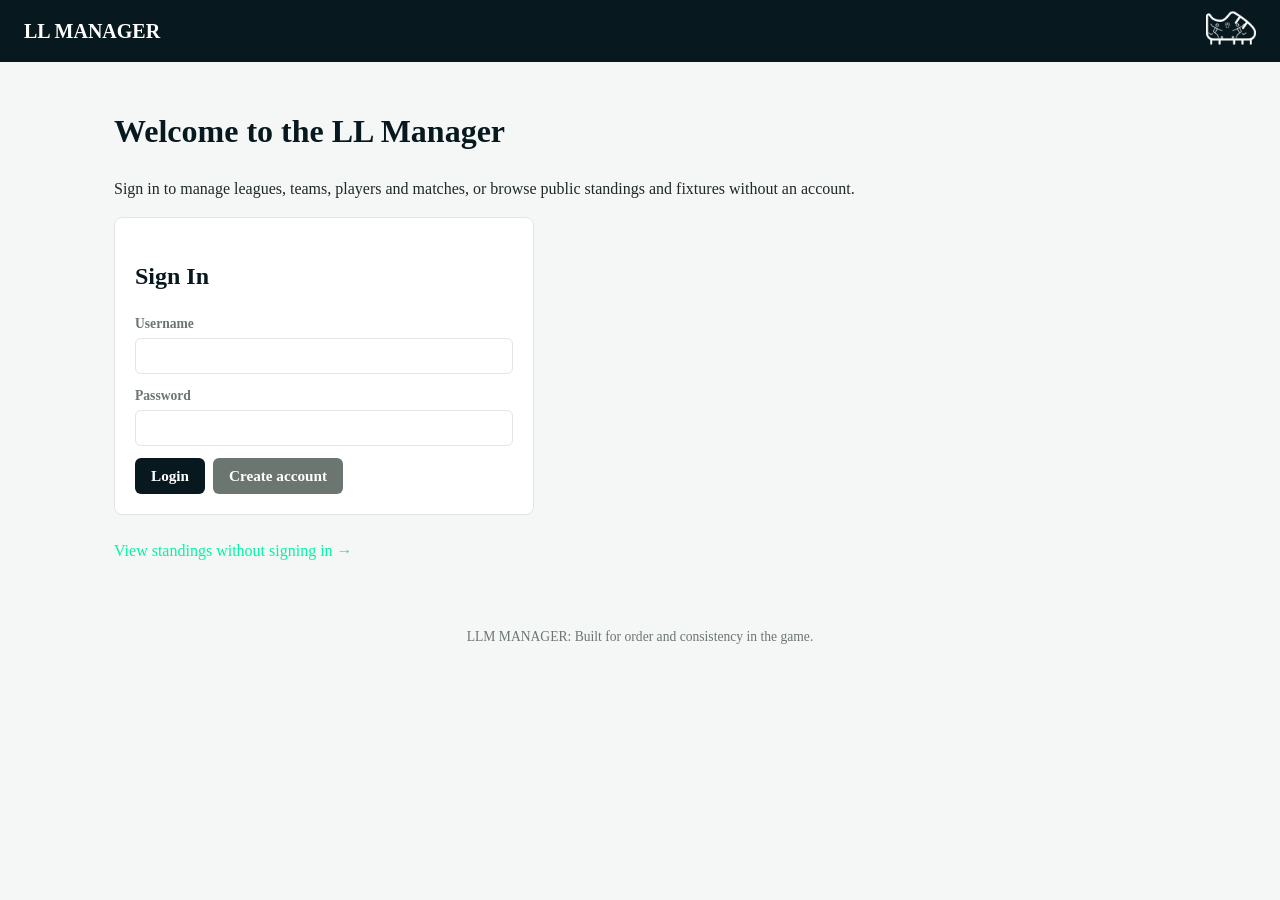
<file: LLM/frontend/index.html>
<!DOCTYPE html>
<html lang="en">

<head>
  <meta charset="UTF-8" />
  <meta name="viewport" content="width=device-width, initial-scale=1.0" />
  <title>Football League Manager</title>
  <link rel="stylesheet" href="css/style.css" />
  <link rel="stylesheet" href="css/responsive.css" />
  <link rel="stylesheet" href="css/mobile.css" />
</head>

<body>
  <header class="site-header">
    <div class="brand"> LL MANAGER</div>
    <div>
      <img id="logo" src="Logo.ico">
    </div>
  </header>

  <main>
    <h1>Welcome to the LL Manager</h1>
    <p>Sign in to manage leagues, teams, players and matches, or browse public standings and fixtures without an
      account.</p>

    <div id="login-error" class="alert"></div>
    <div id="login-success" class="alert"></div>

    <form id="login-form" class="entity-form" style="max-width:420px;">
      <h2>Sign In</h2>
      <div class="form-row">
        <div>
          <label for="username">Username</label>
          <input type="text" id="username" name="username" required />
        </div>
      </div>
      <div class="form-row">
        <div>
          <label for="password">Password</label>
          <input type="password" id="password" name="password" required />
        </div>
      </div>
      <div class="form-actions">
        <button type="submit">Login</button>
        <button type="button" class="btn-secondary" id="show-register">Create account</button>
      </div>
    </form>

    <form id="register-form" class="entity-form" style="max-width:420px; display:none;">
      <h2>Create Account</h2>
      <div class="form-row">
        <div>
          <label for="reg-username">Username</label>
          <input type="text" id="reg-username" name="username" required />
        </div>
      </div>
      <div class="form-row">
        <div>
          <label for="reg-email">Email</label>
          <input type="email" id="reg-email" name="email" required />
        </div>
      </div>
      <div class="form-row">
        <div>
          <label for="reg-password">Password</label>
          <input type="password" id="reg-password" name="password" required minlength="6" />
        </div>
        <div>
          <label for="reg-role">Account Type</label>
          <select id="reg-role" name="role" required>
            <option value="player">Player</option>
            <option value="coach">Coach</option>
            <option value="league_admin">League Admin</option>
            <option value="admin">Admin</option>
          </select>
        </div>
      </div>
      <div class="form-actions">
        <button type="submit">Register</button>
        <button type="button" class="btn-secondary" id="show-login">Back to login</button>
      </div>
    </form>

    <p><a href="pages/standings.html">View standings without signing in →</a></p>
  </main>

  <footer class="site-footer">LLM MANAGER: Built for order and consistency in the game.</footer>

  <script src="js/api.js"></script>
  <script src="js/app.js"></script>
  <script>
    document.addEventListener("DOMContentLoaded", () => {
      const loginForm = document.getElementById("login-form");
      const registerForm = document.getElementById("register-form");
      const loginError = document.getElementById("login-error");
      const loginSuccess = document.getElementById("login-success");

      document.getElementById("show-register").addEventListener("click", () => {
        loginForm.style.display = "none";
        registerForm.style.display = "block";
      });
      document.getElementById("show-login").addEventListener("click", () => {
        registerForm.style.display = "none";
        loginForm.style.display = "block";
      });

      if (App.isLoggedIn()) {
        loginForm.style.display = "none";
      }

      loginForm.addEventListener("submit", async (e) => {
        e.preventDefault();
        try {
          const data = await API.login({
            username: document.getElementById("username").value.trim(),
            password: document.getElementById("password").value,
          });
          App.saveSession(data.user, data.access_token);
          App.showSuccess(loginSuccess, `Welcome back, ${data.user.username}!`);
          setTimeout(() => (window.location.href = "pages/dashboard.html"), 600);
        } catch (err) {
          App.showError(loginError, err.message);
        }
      });

      registerForm.addEventListener("submit", async (e) => {
        e.preventDefault();
        try {
          const data = await API.register({
            username: document.getElementById("reg-username").value.trim(),
            email: document.getElementById("reg-email").value.trim(),
            password: document.getElementById("reg-password").value,
            role: document.getElementById("reg-role").value,
          });
          App.saveSession(data.user, data.access_token);
          App.showSuccess(loginSuccess, `Account created. Welcome, ${data.user.username}!`);
          setTimeout(() => (window.location.href = "pages/dashboard.html"), 600);
        } catch (err) {
          App.showError(loginError, err.message);
        }
      });
    });
  </script>
</body>

</html>
</file>
<file: LLM/frontend/css/style.css>
:root {
  --color-primary: #07191e;
  --color-primary-dark: #07191e;
  --color-accent: #07191e;
  --color-bg: #f5f7f6;
  --color-surface: #ffffff;
  --color-text: #ffffff;
  --color-muted: #6b7670;
  --color-border: #e1e6e3;
  --color-danger: #c0392b;
  --color-success: #1c6e4a;
  --radius: 8px;
  --shadow: 0 1px 3px #02f5a1;
}

* {
  box-sizing: border-box;
}

body {
  margin: 0;
  font-family: "Comic Sans MS", cursive;
  background: var(--color-bg);
  color: #1f2a24;
  line-height: 1.5;
}

a {
  text-decoration: none;
  color: #02f5a1;
}

header.site-header {
  background: var(--color-primary);
  color: #fff;
  padding: 0 1.5rem;
  display: flex;
  align-items: center;
  justify-content: space-between;
}

header.site-header .brand {
  font-size: 1.25rem;
  font-weight: 700;
  padding: 1rem 0;
}

nav {
  display: flex;
  gap: 0.5rem;
}

nav a {
  color: #f1f1f1;
  text-decoration: none;
  padding: 1rem 0.75rem;
  font-size: 0.95rem;
  border-bottom: 3px solid transparent;
  transition: border-color 0.15s ease;
}

nav a:hover {
  border-bottom-color: var(--color-accent);
}

nav a.active {
  border-bottom-color: var(--color-accent);
  font-weight: 600;
}

main {
  max-width: 1100px;
  margin: 0 auto;
  padding: 1.5rem;
}

h1,
h2,
h3 {
  color: var(--color-primary-dark);
}

.page-header {
  display: flex;
  align-items: center;
  justify-content: space-between;
  margin-bottom: 1rem;
}

.card {
  background: var(--color-surface);
  border: 1px solid var(--color-border);
  border-radius: var(--radius);
  padding: 1rem;
  margin-bottom: 0.75rem;
  box-shadow: var(--shadow);
}

.card-header {
  display: flex;
  justify-content: space-between;
  align-items: center;
}

.card-actions button {
  margin-left: 0.4rem;
}

.card-link {
  text-decoration: none;
  color: inherit;
  cursor: pointer;
  display: block;
  transition: transform 0.15s ease, box-shadow 0.15s ease;
}



.grid {
  display: block;
  grid-template-columns: repeat(auto-fill, minmax(260px, 1fr));
  gap: 0.75rem;
}

form.entity-form {
  background: var(--color-surface);
  border: 1px solid var(--color-border);
  border-radius: var(--radius);
  padding: 1.25rem;
  margin-bottom: 1.5rem;
}

form.entity-form .form-row {
  display: grid;
  grid-template-columns: repeat(auto-fit, minmax(180px, 1fr));
  gap: 0.75rem;
  margin-bottom: 0.75rem;
}

label {
  display: block;
  font-size: 0.85rem;
  font-weight: 600;
  margin-bottom: 0.25rem;
  color: var(--color-muted);
}

input,
select,
button {
  font-family: inherit;
  font-size: 0.95rem;
}

input,
select {
  width: 100%;
  padding: 0.5rem 0.6rem;
  border: 1px solid var(--color-border);
  border-radius: 6px;
  background: #fff;
}

input:focus,
select:focus {
  outline: 2px solid var(--color-primary);
  outline-offset: 1px;
}

button {
  cursor: pointer;
  border: none;
  border-radius: 6px;
  padding: 0.55rem 1rem;
  background: var(--color-primary);
  color: #fff;
  font-weight: 600;
  transition: background 0.15s ease;
}

button:hover {
  background: var(--color-primary-dark);
}

button.btn-secondary {
  background: var(--color-muted);
}

button.btn-delete,
button[data-action="delete"] {
  background: var(--color-danger);
}

.form-actions {
  display: flex;
  gap: 0.5rem;
}

.alert {
  display: none;
  padding: 0.65rem 0.9rem;
  border-radius: 6px;
  margin-bottom: 0.75rem;
  background: #fdecea;
  color: var(--color-danger);
  border: 1px solid #f5c6c0;
}

.alert.visible {
  display: block;
}

.alert.success {
  background: #e7f5ee;
  color: var(--color-success);
  border-color: #bfe3cf;
}

.empty-state,
.loading {
  color: var(--color-muted);
  padding: 1.5rem;
  text-align: center;
}

.data-table {
  width: 100%;
  border-collapse: collapse;
  background: var(--color-surface);
  border-radius: var(--radius);
  overflow: hidden;
  box-shadow: var(--shadow);
}

.data-table th,
.data-table td {
  padding: 0.6rem 0.75rem;
  text-align: left;
  border-bottom: 1px solid var(--color-border);
}

.data-table th {
  background: var(--color-primary);
  color: #fff;
  font-size: 0.85rem;
}

.standings-table td.points {
  font-weight: 700;
  color: var(--color-primary-dark);
}

.match-card .match-teams {
  display: flex;
  align-items: center;
  justify-content: space-between;
  font-weight: 600;
  margin-bottom: 0.35rem;
}

.match-card .score {
  background: var(--color-bg);
  padding: 0.2rem 0.6rem;
  border-radius: 6px;
}

.match-meta {
  display: flex;
  gap: 0.75rem;
  font-size: 0.85rem;
  color: var(--color-muted);
  flex-wrap: wrap;
}

.status-badge {
  text-transform: capitalize;
  padding: 0.1rem 0.5rem;
  border-radius: 12px;
  background: var(--color-bg);
  border: 1px solid var(--color-border);
}

.status-completed {
  background: #e7f5ee;
  color: var(--color-success);
}

.status-scheduled {
  background: #eef3fb;
  color: #023020;
}

.status-postponed,
.status-cancelled {
  background: #fdecea;
  color: var(--color-danger);
}

.dashboard-cards {
  display: grid;
  grid-template-columns: repeat(auto-fit, minmax(220px, 1fr));
  gap: 1rem;
}

.stat-card {
  background: var(--color-surface);
  border-radius: var(--radius);
  padding: 1.25rem;
  box-shadow: var(--shadow);
  text-align: center;
}

.stat-card:hover {
  padding: 5px;
  border-radius: 10px;
}

.stat-card .stat-value {
  font-size: 2rem;
  font-weight: 700;
  color: var(--color-primary);
}

.stat-card .stat-label {
  color: var(--color-muted);
  font-size: 0.9rem;
}

footer.site-footer {
  text-align: center;
  padding: 1.5rem;
  color: var(--color-muted);
  font-size: 0.85rem;
}

.goals-panel {
  margin-top: 0.75rem;
  padding-top: 0.75rem;
  border-top: 1px dashed var(--color-border);
}

.goals-list {
  list-style: none;
  padding: 0;
  margin: 0 0 0.75rem 0;
}

.goals-list li {
  padding: 0.3rem 0;
  font-size: 0.9rem;
  display: flex;
  align-items: center;
  gap: 0.5rem;
}

.goal-form {
  padding: 0.75rem;
  margin-bottom: 0;
}

nav select {
  padding: 0.35rem 0.5rem;
}

#logo {
  position: relative;
  width: 50px;
  height: 50px;
}

#home {
  position: relative;
  width: 20px;
  height: 20px;
  background-size: 20px 20px;
}

#football-player {
  position: relative;
  width: 20px;
  height: 20px;
  background-size: 20px 20px;
}

#sign-out-alt {
  position: relative;
  width: 20px;
  height: 20px;
  background-size: 20px 20px;
}

#users-medical {
  position: relative;
  width: 20px;
  height: 20px;
  background-size: 20px 20px;
}

#population-globe {
  position: relative;
  width: 20px;
  height: 20px;
  background-size: 20px 20px;
}

#hands-together {
  position: relative;
  width: 25px;
  height: 25px;
  background-size: 20px 20px;
}

#supply-chain {
  position: relative;
  width: 22px;
  height: 22px;
  background-size: 20px 20px;
}

#leaderboard {
  position: relative;
  width: 20px;
  height: 20px;
  background-size: 20px 20px;
}

#goal-net {
  position: relative;
  width: 20px;
  height: 20px;
  padding-top: 3px;
}
</file>
<file: LLM/frontend/css/responsive.css>
@media (max-width: 768px) {
  header.site-header {

    top: 0;
    left: 0;
    right: 0;
    z-index: 1000;
    height: var(--mobile-header-height);
    background: var(--color-primary);
    color: #fff;
    padding: 0 1rem;
    display: flex;
    align-items: center;
    justify-content: space-between;
    box-shadow: 0 2px 4px rgba(0, 0, 0, 0.1);
    border-radius: 0 0 5px 5px;
  }

  nav {
    flex-wrap: wrap;
    justify-content: center;
    gap: 0;
  }

  nav a {
    padding: 0.6rem 0.5rem;
    font-size: 0.85rem;
  }

  main {
    padding: 1rem;
  }

  .page-header {
    flex-direction: column;
    align-items: flex-start;
    gap: 0.5rem;
  }

  form.entity-form .form-row {
    grid-template-columns: 1fr;
  }

  .data-table {
    display: block;
    overflow-x: auto;
    white-space: nowrap;
  }

  .match-card .match-teams {
    flex-direction: column;
    align-items: flex-start;
    gap: 0.35rem;
  }

  .dashboard-cards {
    grid-template-columns: 1fr 1fr;
  }

  #logo {
    position: relative;
    width: 50px;
    height: 50px;
  }

  #home {
    position: relative;
    width: 20px;
    height: 20px;
    background-size: 20px 20px;
  }

  #football-player {
    position: relative;
    width: 20px;
    height: 20px;
    background-size: 20px 20px;
  }

  #sign-out-alt {
    position: relative;
    width: 20px;
    height: 20px;
    background-size: 20px 20px;
  }

  #users-medical {
    position: relative;
    width: 20px;
    height: 20px;
    background-size: 20px 20px;
  }

  #population-globe {
    position: relative;
    width: 20px;
    height: 20px;
    background-size: 20px 20px;
  }

  #hands-together {
    position: relative;
    width: 25px;
    height: 25px;
    background-size: 20px 20px;
  }

  #supply-chain {
    position: relative;
    width: 22px;
    height: 22px;
    background-size: 20px 20px;
  }

  #leaderboard {
    position: relative;
    width: 20px;
    height: 20px;
    background-size: 20px 20px;
  }

  #goal-net {
    position: relative;
    width: 20px;
    height: 20px;
    padding-top: 3px;
  }

}

@media (max-width: 420px) {
  .dashboard-cards {
    grid-template-columns: 1fr;
  }

  .stat-card .stat-value {
    font-size: 1.5rem;
  }

  #logo {
    position: relative;
    width: 50px;
    height: 50px;
  }

  #home {
    position: relative;
    width: 20px;
    height: 20px;
    background-size: 20px 20px;
  }

  #football-player {
    position: relative;
    width: 20px;
    height: 20px;
    background-size: 20px 20px;
  }

  #sign-out-alt {
    position: relative;
    width: 20px;
    height: 20px;
    background-size: 20px 20px;
  }

  #users-medical {
    position: relative;
    width: 20px;
    height: 20px;
    background-size: 20px 20px;
  }

  #population-globe {
    position: relative;
    width: 20px;
    height: 20px;
    background-size: 20px 20px;
  }

  #hands-together {
    position: relative;
    width: 25px;
    height: 25px;
    background-size: 20px 20px;
  }

  #supply-chain {
    position: relative;
    width: 22px;
    height: 22px;
    background-size: 20px 20px;
  }

  #leaderboard {
    position: relative;
    width: 20px;
    height: 20px;
    background-size: 20px 20px;
  }
}
</file>
<file: LLM/frontend/css/mobile.css>
/* Mobile-Specific Layout for LL MANAGER */

@media (max-width: 768px) {
  :root {
    --mobile-header-height: 56px;
    --mobile-league-filter-height: 50px;
    --mobile-tab-bar-height: 60px;
    --mobile-safe-bottom: max(env(safe-area-inset-bottom), 0px);
  }

  /* Mobile Layout Structure */
  body {
    display: flex;
    flex-direction: column;
    min-height: 100vh;
    overflow-x: hidden;
    padding-bottom: calc(var(--mobile-tab-bar-height) + var(--mobile-safe-bottom));
  }

  /* Top Header - Minimal and Compact */
  header.site-header {
    position: fixed;
    top: 0;
    left: 0;
    right: 0;
    z-index: 1000;
    height: var(--mobile-header-height);
    background: var(--color-primary);
    color: #fff;
    padding: 0 1rem;
    display: flex;
    align-items: center;
    justify-content: space-between;
    box-shadow: 0 2px 4px rgba(0, 0, 0, 0.1);
    border-radius: 0 0 5px 5px;
  }

  header.site-header .brand {
    font-size: 1.0rem;
    font-weight: 650;
    margin: 0;
    padding: 0;
  }

  /* Hide desktop navigation on mobile */
  header.site-header nav {
    display: none !important;
  }

  /* Avatar and Account Menu */
  .mobile-avatar-menu {
    display: flex !important;
    position: relative;
    cursor: pointer;
  }

  .mobile-avatar-icon {
    width: 40px;
    height: 40px;
    border-radius: 50%;
    background: rgba(255, 255, 255, 0.2);
    border: 2px solid #fff;
    display: flex;
    align-items: center;
    justify-content: center;
    font-weight: 700;
    font-size: 0.9rem;
    color: #fff;
    transition: background 0.2s ease;
  }

  /* Bottom Sheet Menu */
  .mobile-bottom-sheet {
    display: block !important;
    position: fixed;
    bottom: 0;
    left: 0;
    right: 0;
    background: #07191e;
    border-radius: 16px 16px 0 0;
    box-shadow: 0 -2px 8px rgba(0, 0, 0, 0.1);
    z-index: 9999;
    max-height: 80vh;
    overflow-y: auto;
    transform: translateY(100%);
    transition: transform 0.3s ease;
    padding-bottom: var(--mobile-safe-bottom);
  }

  .mobile-bottom-sheet.active {
    transform: translateY(0);
  }

  .mobile-bottom-sheet-header {
    display: flex;
    align-items: center;
    justify-content: space-between;
    padding: 1rem;
    border-bottom: 1px solid var(--color-border);
    font-weight: 600;
    color: var(--color-border);
  }

  .mobile-bottom-sheet-close {
    background: none;
    border: none;
    font-size: 1.5rem;
    cursor: pointer;
    padding: 0;
    color: var(--color-border);
  }

  .mobile-bottom-sheet-content {
    padding: 1rem;
  }

  .mobile-bottom-sheet-item {
    display: block;
    width: 100%;
    padding: 1rem;
    border: none;
    background: none;
    text-align: left;
    cursor: pointer;
    font-size: 1rem;
    color: var(--color-border);
    border-bottom: 1px solid rgba(0, 0, 0, 0.1);
    text-decoration: none;
  }

  /* Sticky League Switcher */
  .mobile-league-filter {
    display: block !important;
    position: sticky;
    top: var(--mobile-header-height);
    z-index: 999;
    background: var(--color-surface);
    border-bottom: 1px solid var(--color-border);
    padding: 0.75rem 1rem;
    box-shadow: 0 2px 4px rgba(0, 0, 0, 0.05);
  }

  /* Main Content Area */
  main {
    margin-top: var(--mobile-header-height);
    flex: 1;
    padding: 1rem;
    max-width: 100%;
  }

  /* Bottom Tab Bar Navigation */
  .mobile-tab-bar {
    display: flex !important;
    position: fixed;
    bottom: 0;
    left: 0;
    right: 0;
    z-index: 998;
    height: calc(var(--mobile-tab-bar-height) + var(--mobile-safe-bottom));
    background: #07191e;
    border-top: 1px solid var(--color-border);
    justify-content: space-around;
    align-items: flex-start;
    padding-top: 3px;
    padding-bottom: var(--mobile-safe-bottom);
    box-shadow: 0 -2px 8px rgba(0, 0, 0, 0.05);
    border-radius: 10px 10px 0 0;
  }

  .mobile-tab-item {
    flex: 1;
    display: flex;
    flex-direction: column;
    align-items: center;
    justify-content: center;
    gap: 0.3rem;
    padding: 0.5rem 0;
    text-decoration: none;
    color: var(--color-border);
    font-size: 0.75rem;
    font-weight: 500;
    cursor: pointer;
    border: none;
    background: none;
  }

  .mobile-tab-item.active {
    color: #02f5a1;
  }

  .mobile-tab-icon {
    font-size: 1.5rem;
    line-height: 1;
  }

  #logo {
    position: relative;
    width: 50px;
    height: 50px;
  }

  #home {
    position: relative;
    width: 20px;
    height: 20px;
    background-size: 20px 20px;
  }

  #football-player {
    position: relative;
    width: 20px;
    height: 20px;
    background-size: 20px 20px;
  }

  #sign-out-alt {
    position: relative;
    width: 20px;
    height: 20px;
    background-size: 20px 20px;
  }

  #users-medical {
    position: relative;
    width: 20px;
    height: 20px;
    background-size: 20px 20px;
  }

  #population-globe {
    position: relative;
    width: 20px;
    height: 20px;
    background-size: 20px 20px;
  }

  #hands-together {
    position: relative;
    width: 25px;
    height: 25px;
    background-size: 20px 20px;
  }

  #supply-chain {
    position: relative;
    width: 22px;
    height: 22px;
    background-size: 20px 20px;
  }

  #leaderboard {
    position: relative;
    width: 20px;
    height: 20px;
    background-size: 20px 20px;
  }

  #goal-net {
    position: relative;
    width: 20px;
    height: 20px;
    padding-top: 3px;
  }


  /* Overlay for Bottom Sheet */
  .mobile-overlay {
    display: block !important;
    position: fixed;
    top: 0;
    left: 0;
    right: 0;
    bottom: 0;
    background: rgba(0, 0, 0, 0.5);
    z-index: 9998;
    opacity: 0;
    pointer-events: none;
    transition: opacity 0.3s ease;
  }

  .mobile-overlay.active {
    opacity: 1;
    pointer-events: auto;
  }

  /* Hide desktop-only elements */
  .desktop-only {
    display: none !important;
  }
}

/* Hide mobile-only elements on desktop */
@media (min-width: 769px) {

  .mobile-avatar-menu,
  .mobile-league-filter,
  .mobile-tab-bar,
  .mobile-bottom-sheet,
  .mobile-overlay {
    display: none !important;
  }

  header.site-header nav {
    display: flex !important;
  }
}
</file>
